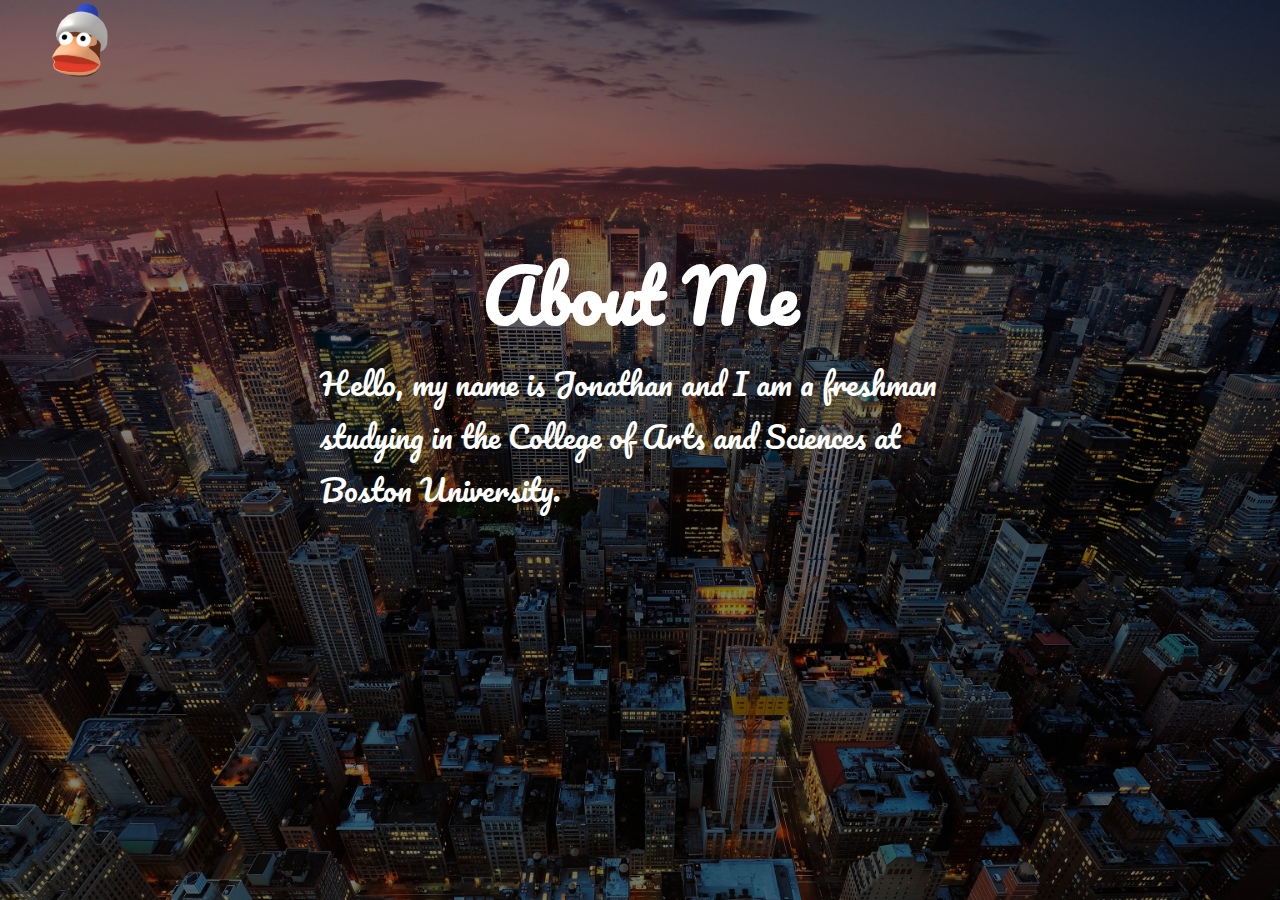
<file: about.html>
<!DOCTYPE html>
<html>
<link rel="icon" href="monkey.png" sizes="16x16">
<head>
    <title>Jonathan Mak</title>
    <link rel="stylesheet" type="text/css" href="home.css">
  <link href='http://fonts.googleapis.com/css?family=Great+Vibes' rel='stylesheet' type='text/css'>
<link href='http://fonts.googleapis.com/css?family=Cookie' rel='stylesheet' type='text/css'>
<link href='http://fonts.googleapis.com/css?family=Pacifico' rel='stylesheet' type='text/css'>
  </head>
<body> 
    <header>
        <div class="main">
            <div class="logo">
                <img src="monkey.png">
            </div>
            <div class="title">
                <center><h1>About Me</h1></center>
                <p class="bodytext">Hello, my name is Jonathan and I am a freshman studying in the College of Arts and Sciences at Boston University.</p>
            </div>
        </div>
    </header>
</body>
</html>
</file>
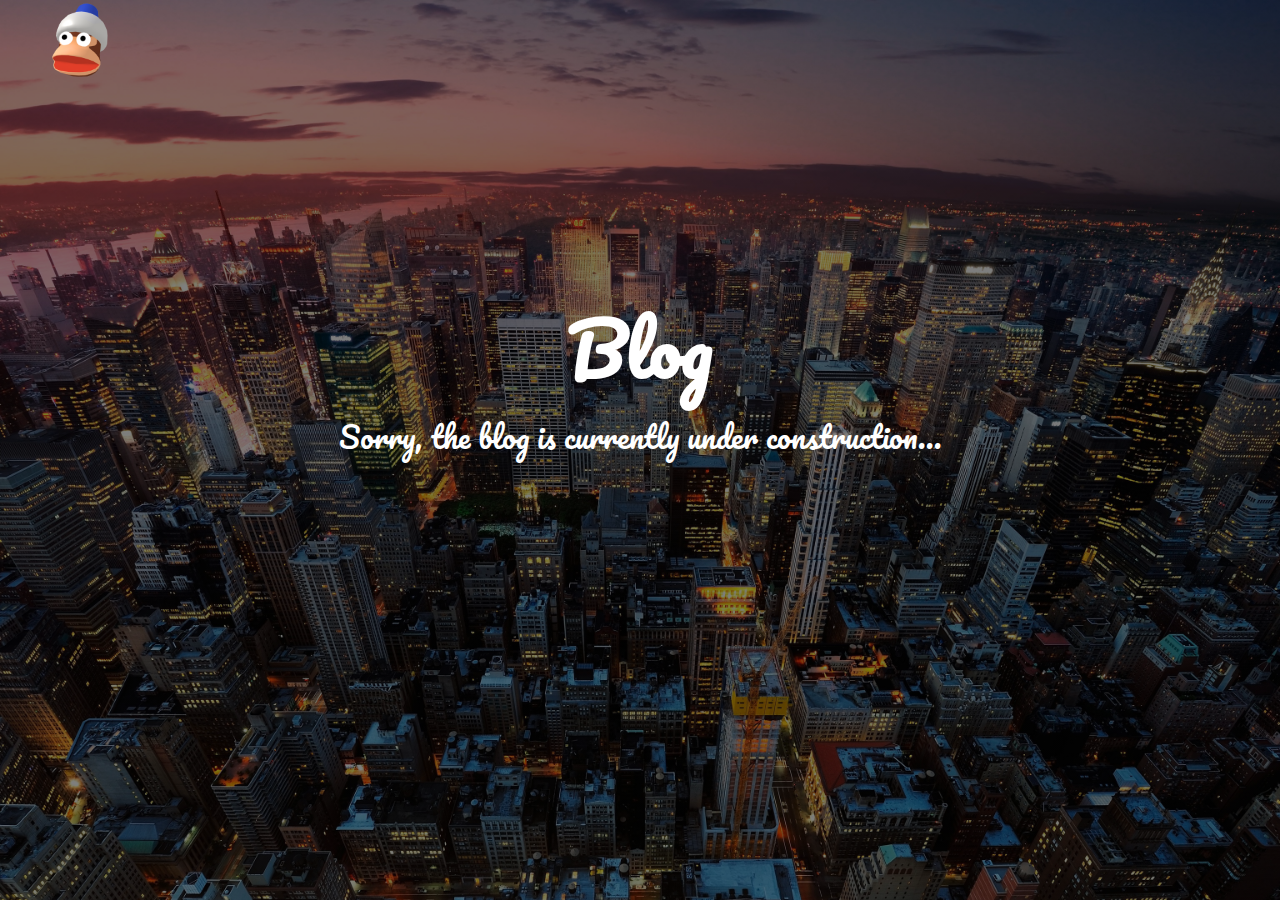
<file: blog.html>
<!DOCTYPE html>
<html>
<link rel="icon" href="monkey.png" sizes="16x16">
<head>
    <title>Jonathan Mak</title>
    <link rel="stylesheet" type="text/css" href="home.css">
  <link href='http://fonts.googleapis.com/css?family=Great+Vibes' rel='stylesheet' type='text/css'>
<link href='http://fonts.googleapis.com/css?family=Cookie' rel='stylesheet' type='text/css'>
<link href='http://fonts.googleapis.com/css?family=Pacifico' rel='stylesheet' type='text/css'>
  </head>
<body> 
    <header>
        <div class="main">
            <div class="logo">
                <img src="monkey.png">
            </div>
            <div class="title">
                <center><h1>Blog</h1></center>
                <p class="bodytext">Sorry, the blog is currently under construction...</p>
            </div>
        </div>
    </header>
</body>
</html>
</file>
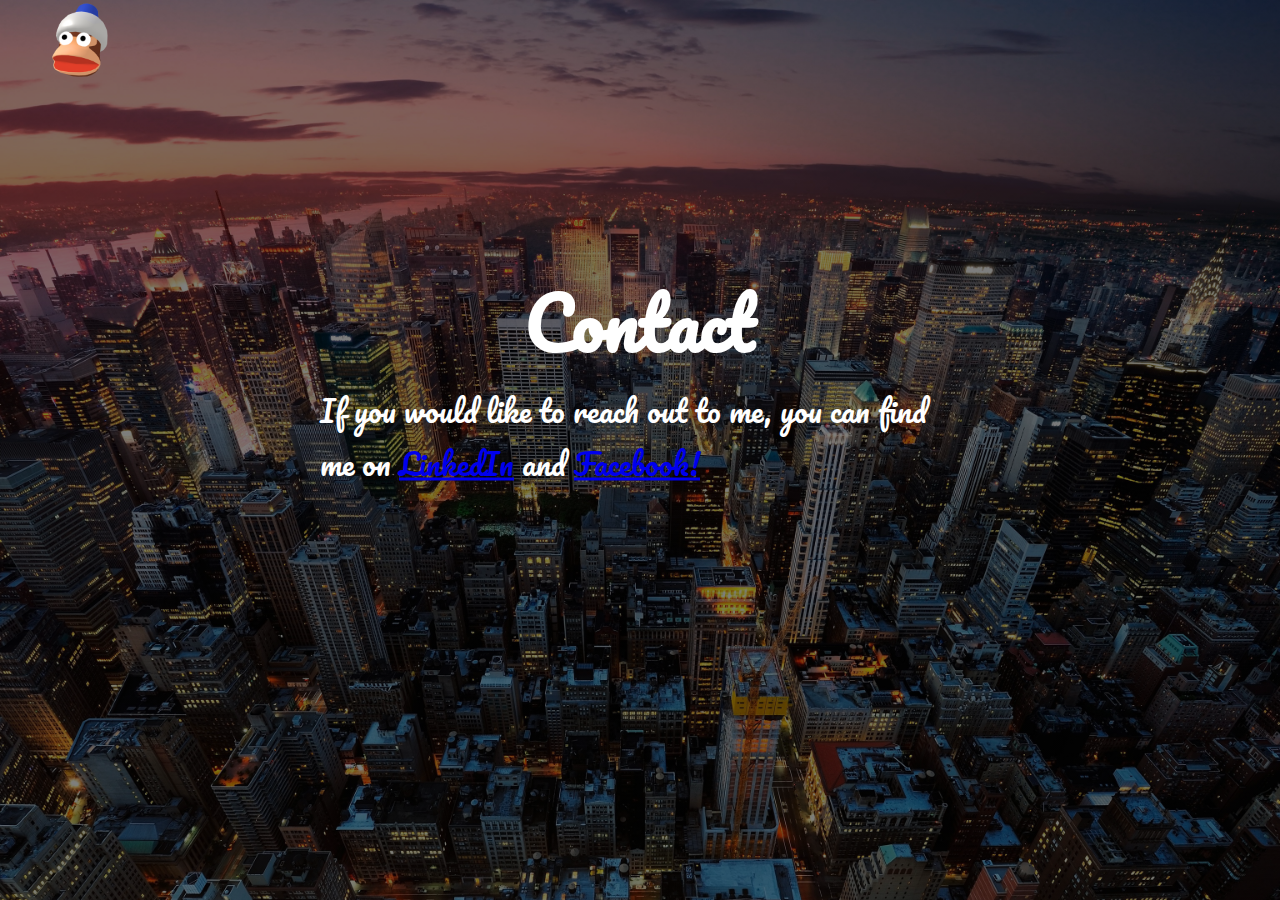
<file: contact.html>
<!DOCTYPE html>
<html>
<link rel="icon" href="monkey.png" sizes="16x16">
<head>
    <title>Jonathan Mak</title>
    <link rel="stylesheet" type="text/css" href="home.css">
  <link href='http://fonts.googleapis.com/css?family=Great+Vibes' rel='stylesheet' type='text/css'>
<link href='http://fonts.googleapis.com/css?family=Cookie' rel='stylesheet' type='text/css'>
<link href='http://fonts.googleapis.com/css?family=Pacifico' rel='stylesheet' type='text/css'>
  </head>
<body> 
    <header>
        <div class="main">
            <div class="logo">
                <img src="monkey.png">
            </div>
            <div class="title">
                <center><h1>Contact</h1></center>
                <p class="bodytext">If you would like to reach out to me, you can find me on <a href="https://www.linkedin.com/in/jonathandanielmak/">LinkedIn</a> and <a href="https://www.facebook.com/jonathandmak">Facebook!</a></p>
            </div>
        </div>
    </header>
</body>
</html>
</file>
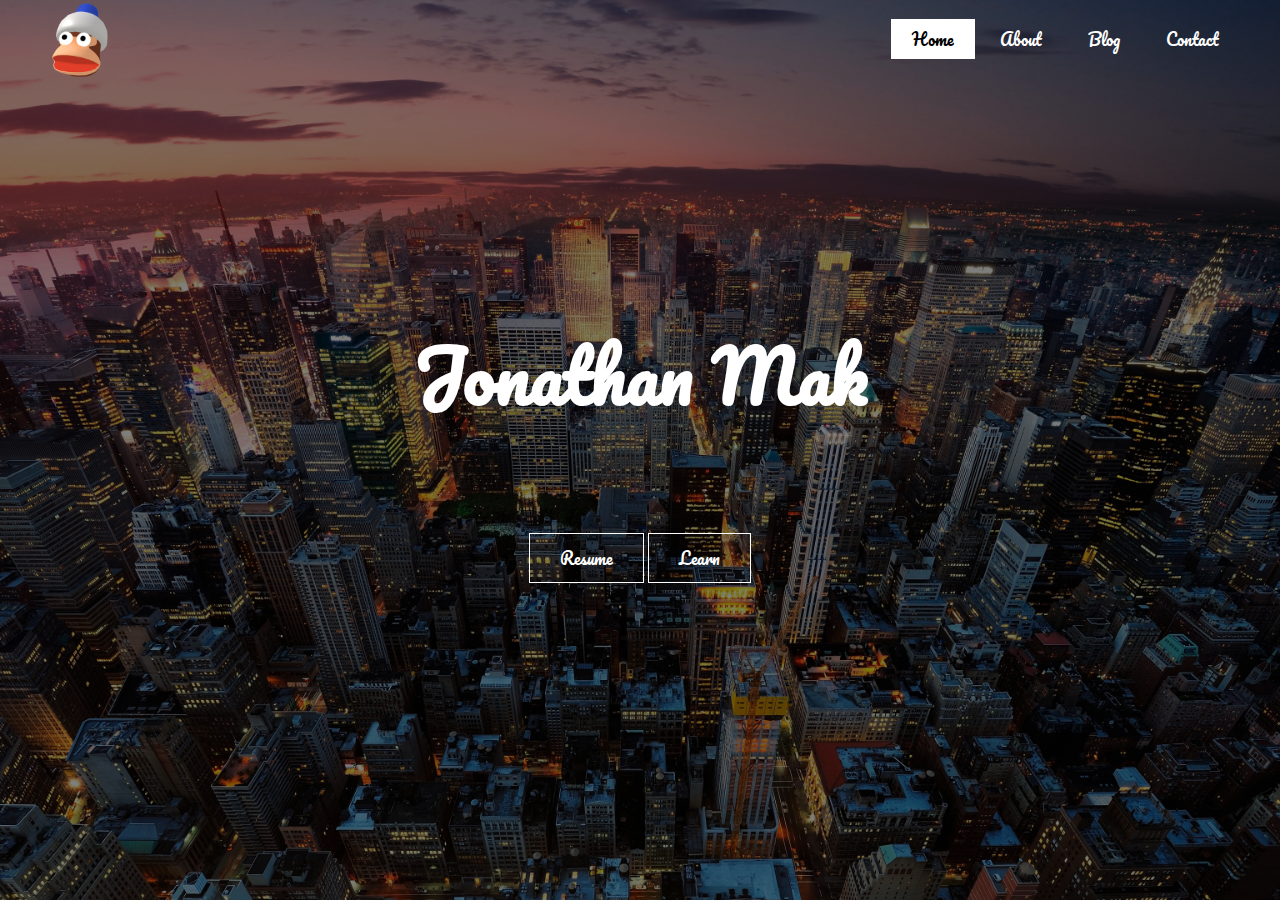
<file: home.html>
<!DOCTYPE html>
<html>
<link rel="icon" href="monkey.png" sizes="16x16">
<head>
    <title>Jonathan Mak</title>
    <link rel="stylesheet" type="text/css" href="home.css">
  <link href='http://fonts.googleapis.com/css?family=Great+Vibes' rel='stylesheet' type='text/css'>
<link href='http://fonts.googleapis.com/css?family=Cookie' rel='stylesheet' type='text/css'>
<link href='http://fonts.googleapis.com/css?family=Pacifico' rel='stylesheet' type='text/css'>
  </head>
<body> 
    <header>
        <div class="main">
            <div class="logo">
                <img src="monkey.png">
            </div>
            <ul>
                <li class="active"><a href="Home.html">Home</a></li>
                <li><a href="About.html">About</a></li>
                <li><a href="Blog.html">Blog</a></li>
                <li><a href="Contact.html">Contact</a></li>
            </ul>
         </div>
         <div class="title">
            <center><h1>Jonathan Mak</h1></center>
         </div>

         <div class="button">
              <a href="resume.pdf" class="btn">Resume</a>
              <a href="#" class="btn">Learn</a>
        </div>
    </header>   
</body>
</html>
</file>
<file: home.css>
*{
      margin: 0;
      padding: 0;
      font-family: pacifico;
}

header{
      background-image: linear-gradient(rgba(0,0,0,0.5),rgba(0,0,0,0.5)), url(newyork.jpg);
      height: 100vh;
      background-size: cover;
      background-position: center;
}

ul{
      float: right;
      list-style-type: none;
      margin-top: 25px; 
}

ul li{
      display: inline-block;
}

ul li a{
      text-decoration: none;
      color: #fff;
      padding: 5px 20px;
      border: 1px solid transparent;
      transition: 0.6s ease;
}

ul li a: hover{
      background-color: #fff;
      color: #000;
}

ul li.active a{
      background-color: #fff;
      color: #000;
}
.logo img{
      float: left;
      width: 80px;
      height: auto;
}

.main{
      max-width: 1200px;
      margin: auto;
}

.title{
      position: absolute;
      top: 25%;
      left: 50%;
      transform: translate(-50%,-50%);
}

.title h1{
      color: #fff;
      font-size: 70px;
      padding-top: 300px;


}

.bodytext {
      color: white;
      font-size: 30px;
}


.button{
      position: absolute;
      top: 62%;
      left: 50%;
      transform: translate(-50%,-50%);
}

.btn{
      border: 1px solid #fff;
      padding: 10px 30px;
      color: #fff;
      text-decoration: none;
      transition: 0.6s ease;
}

.btn:hover{
      background-color: #fff;
      color: #000;
}
</file>
